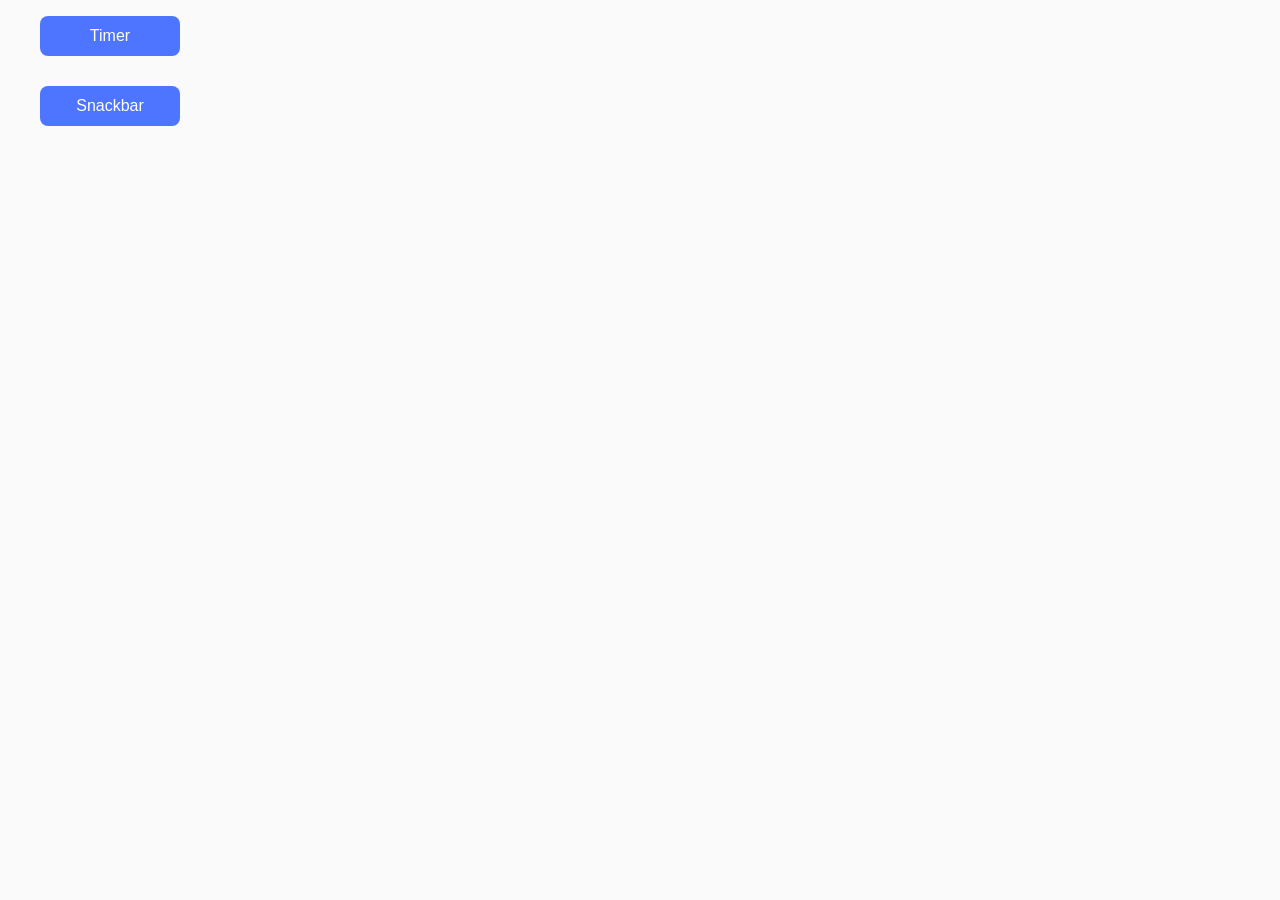
<file: src/index.html>
<!DOCTYPE html>
<html lang="en">
  <head>
    <meta charset="UTF-8" />
    <meta name="viewport" content="width=device-width, initial-scale=1.0" />
    <title>Vanilla App Template</title>
    <link rel="stylesheet" href="./css/reset.css" />
  </head>

  <body>
    <ul>
      <li><a class="main-btn" href="./1-timer.html">Timer</a></li>
      <li><a class="main-btn" href="./2-snackbar.html">Snackbar</a></li>
    </ul>
  </body>
</html>
</file>
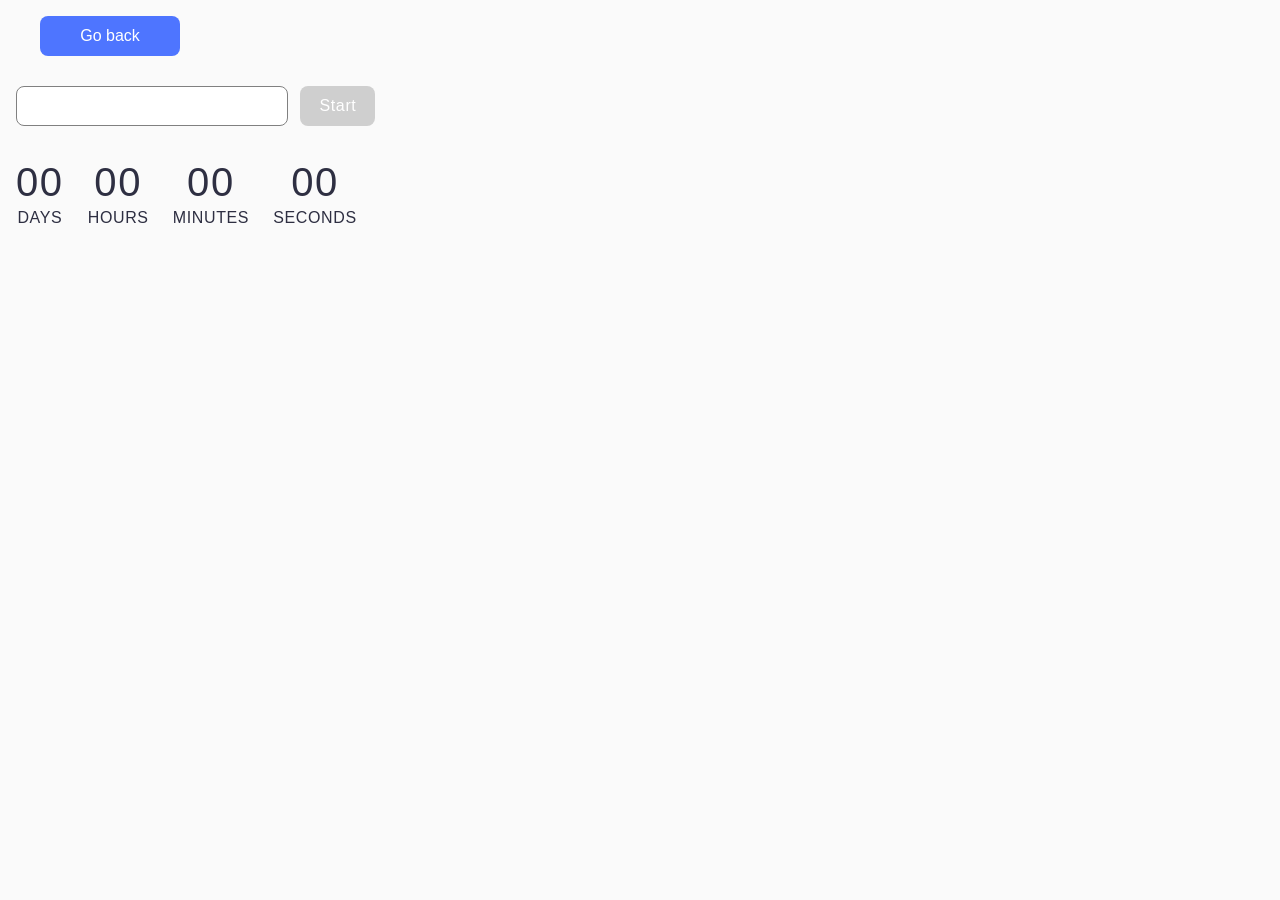
<file: src/1-timer.html>
<!DOCTYPE html>
<html lang="en">
  <head>
    <meta charset="UTF-8" />
    <meta http-equiv="X-UA-Compatible" content="IE=edge" />
    <meta name="viewport" content="width=device-width, initial-scale=1.0" />
    <title>Timer</title>
    <link rel="stylesheet" href="./css/reset.css" />
    <link rel="stylesheet" href="./css/1-timer.css" />
  </head>

  <body>
    <p><a class="main-btn" href="./index.html">Go back</a></p>

    <input type="text" id="datetime-picker" />
    <button type="button" data-start disabled>Start</button>

    <div class="timer">
      <div class="field">
        <span class="value" data-days>00</span>
        <span class="label">Days</span>
      </div>
      <div class="field">
        <span class="value" data-hours>00</span>
        <span class="label">Hours</span>
      </div>
      <div class="field">
        <span class="value" data-minutes>00</span>
        <span class="label">Minutes</span>
      </div>
      <div class="field">
        <span class="value" data-seconds>00</span>
        <span class="label">Seconds</span>
      </div>
    </div>

    <script src="./js/1-timer.js" type="module"></script>
  </body>
</html>
</file>
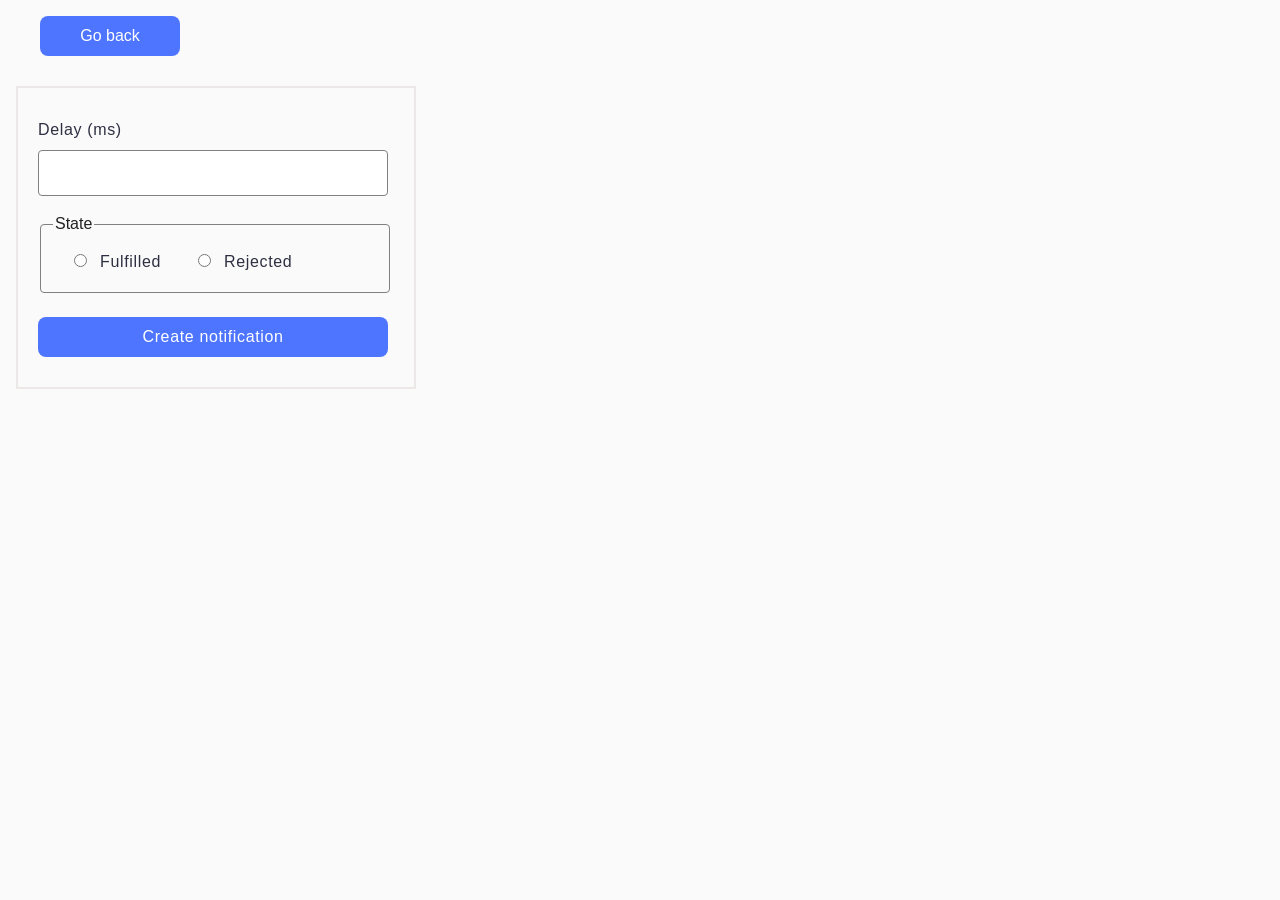
<file: src/2-snackbar.html>
<!DOCTYPE html>
<html lang="en">
  <head>
    <meta charset="UTF-8" />
    <meta http-equiv="X-UA-Compatible" content="IE=edge" />
    <meta name="viewport" content="width=device-width, initial-scale=1.0" />
    <title>Feedback form</title>
    <link rel="stylesheet" href="./css/reset.css" />
    <link rel="stylesheet" href="./css/2-snackbar.css" />
  </head>

  <body>
    <p><a class="main-btn" href="./index.html">Go back</a></p>
    <form class="form">
      <label class="label-delay">
        Delay (ms) <br />
        <input type="number" name="delay" required />
      </label>

      <fieldset>
        <legend>State</legend>
        <label class="label-radio">
          <input type="radio" name="state" value="fulfilled" required />
          Fulfilled
        </label>
        <label class="label-radio">
          <input type="radio" name="state" value="rejected" required />
          Rejected
        </label>
      </fieldset>

      <button class="btn-create" type="submit">Create notification</button>
    </form>

    <script src="./js/2-snackbar.js" type="module"></script>
  </body>
</html>
</file>
<file: src/css/1-timer.css>
input {
    width: 272px;
    height: 40px;
    padding: 8px 16px;
    border-radius: 8px;
    border: 1px solid #808080;
    outline: none;

    font-family: 'Montserrat', sans-serif;
    font-weight: 400;
    font-size: 16px;

    line-height: 1.5;
    letter-spacing: 0.04em;
    color: #2e2f42;

    transition: border-color 0.3s;
}

input:hover,
input:focus {
    border-color: 1px solid #000;
}

input:active {
    border-color: 1px solid #4e75ff;
}

input:disabled {
    border-color: #cfcfcf;
    background: #fafafa;
}

button {
    display: inline-block;
    margin-left: 8px;

    padding: 8px 16px;
    width: 75px;
    height: 40px;

    font-family: 'Montserrat', sans-serif;
    line-height: 1.5;
    font-size: 16px;
    letter-spacing: 0.04em;
    font-weight: 500;
    color: #fff;
    background: #4e75ff;
    border-radius: 8px;
    border: none;
    border-color: transparent;

    text-decoration: none;
    text-align: center;
    transition: 0.3s ease;
}

button:hover {
    background: #6c8cff;
}

button:disabled {
    background: #cfcfcf;
}

.timer {
    display: flex;
    align-items: flex-start;
    gap: 24px;
    text-align: center;
    margin-top: 32px;
}

.value {
    font-family: 'Montserrat', sans-serif;
    font-weight: 400;
    font-size: 40px;
    line-height: 1.2;
    letter-spacing: 0.04em;
    color: #2e2f42;
}

.label {
    font-family: 'Montserrat', sans-serif;
    font-weight: 400;
    font-size: 16px;
    letter-spacing: 0.04em;

    line-height: 1.5;
    color: #2e2f42;
}

.field {
    display: flex;
    flex-direction: column;
    align-items: center;
    text-transform: uppercase;
}
</file>
<file: src/css/2-snackbar.css>
.form {
    width: 400px;
    border: 2px solid #ede8e8;
    padding: 30px 20px;
}

.label-delay {
    display: block;
    font-weight: 400;
    font-size: 16px;
    line-height: 1.5;
    letter-spacing: 0.04em;
    color: #2e2f42;
    margin-bottom: 16px;
}

.label-delay input {
    width: 350px;
    border-radius: 4px;
    border: 1px solid #808080;
    outline: transparent;

    font-size: 16px;
    line-height: 1.5;
    letter-spacing: 0.04em;

    padding: 10px 16px;
    margin-top: 8px;
}

fieldset {
    display: flex;
    align-items: center;
    width: 350px;
    border-radius: 4px;
    border: 1px solid #808080;

    margin-bottom: 24px;
}

.legend {
    color: #2e2f42;
    font-size: 16px;
    font-weight: 600;
    line-height: 1.5;
    letter-spacing: 0.04em;
}

.label-radio {
    font-weight: 400;
    font-size: 16px;
    line-height: 1.5;
    letter-spacing: 0.04em;
    color: #2e2f42;
    color: #2e2f42;
    font-size: 16px;
    line-height: 1.5;

    padding: 8px 16px;
}

.label-radio:hover,
.label-radio input:checked+span {
    font-weight: 600;
}

.label-radio input {
    margin-right: 8px;
}

.btn-create {
    width: 350px;

    border-radius: 8px;
    background: #4e75ff;
    border: transparent;

    color: #fff;
    font-size: 16px;
    font-weight: 500;
    line-height: 1.5;
    letter-spacing: 0.04em;

    padding: 8px 16px;
    transition: 0.3s ease;
}

.btn-create:hover {
    background: #6c8cff;
}
</file>
